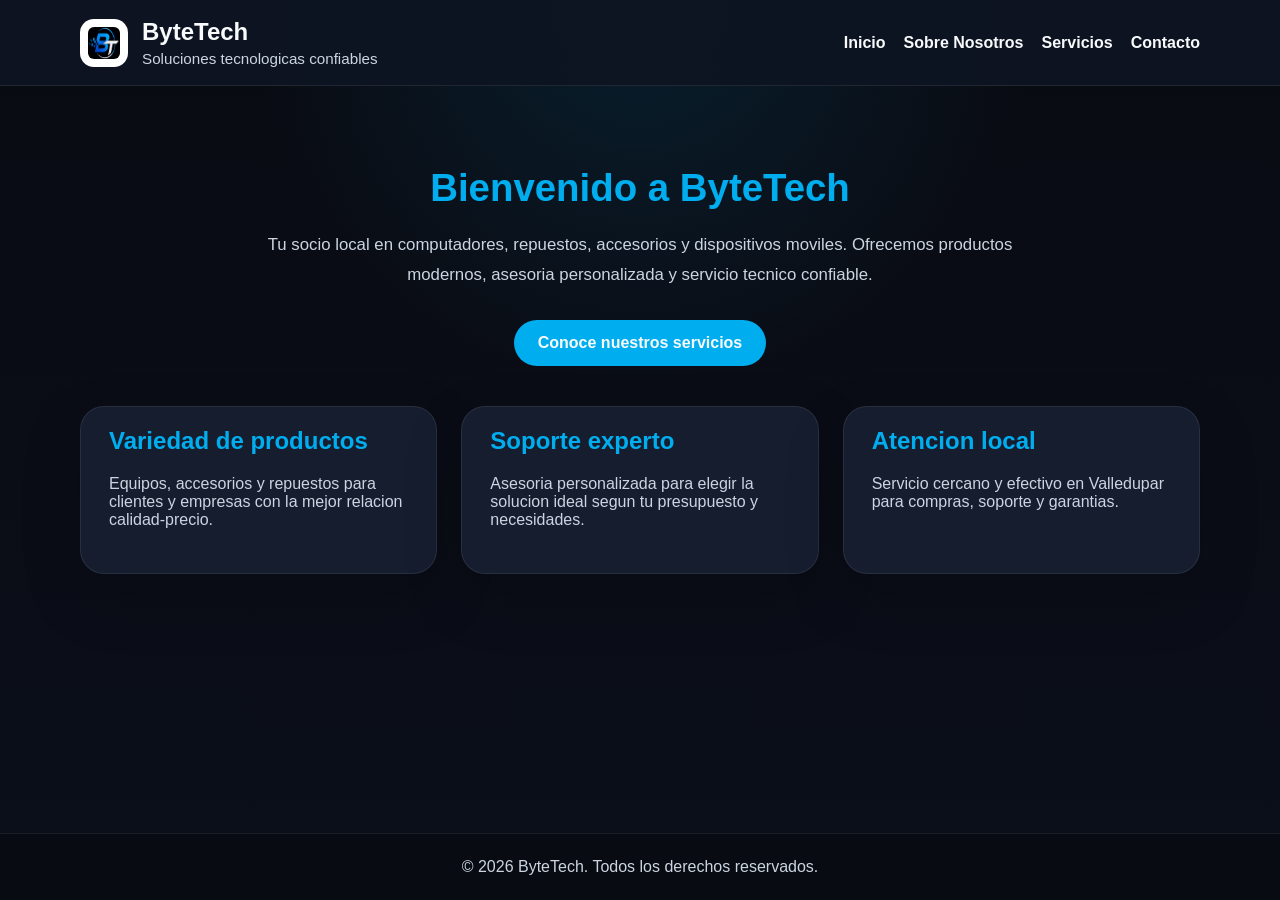
<file: index.html>
<!DOCTYPE html>
<html lang="es">
<head>
    <meta charset="UTF-8">
    <meta name="viewport" content="width=device-width, initial-scale=1.0">
    <link rel="icon" type="image/png" href="assets/icon.png">
    <link rel="stylesheet" href="css/base.css">
    <link rel="stylesheet" href="css/style.css">
    <title>ByteTech | Inicio</title>
</head>
<body>
    <header>
        <div class="container header-inner">
            <div class="brand">
                <img src="assets/icon.png" alt="ByteTech icon" class="logo">
                <div>
                    <h1>ByteTech</h1>
                    <p>Soluciones tecnologicas confiables</p>
                </div>
            </div>
            <nav>
                <ul>
                    <li><a href="index.html">Inicio</a></li>
                    <li><a href="about.html">Sobre Nosotros</a></li>
                    <li><a href="services.html">Servicios</a></li>
                    <li><a href="contact.html">Contacto</a></li>
                </ul>
            </nav>
        </div>
    </header>

    <main class="container">
        <section class="hero">
            <h2>Bienvenido a ByteTech</h2>
            <p>Tu socio local en computadores, repuestos, accesorios y dispositivos moviles. Ofrecemos productos modernos, asesoria personalizada y servicio tecnico confiable.</p>
            <a class="btn" href="services.html">Conoce nuestros servicios</a>
        </section>

        <section class="features">
            <article class="card">
                <h2>Variedad de productos</h2>
                <p>Equipos, accesorios y repuestos para clientes y empresas con la mejor relacion calidad-precio.</p>
            </article>
            <article class="card">
                <h2>Soporte experto</h2>
                <p>Asesoria personalizada para elegir la solucion ideal segun tu presupuesto y necesidades.</p>
            </article>
            <article class="card">
                <h2>Atencion local</h2>
                <p>Servicio cercano y efectivo en Valledupar para compras, soporte y garantias.</p>
            </article>
        </section>
    </main>

    <footer>
        <div class="container">
            <p>&copy; 2026 ByteTech. Todos los derechos reservados.</p>
        </div>
    </footer>
    <script src="js/main.js"></script>
</body>
</html>
</file>
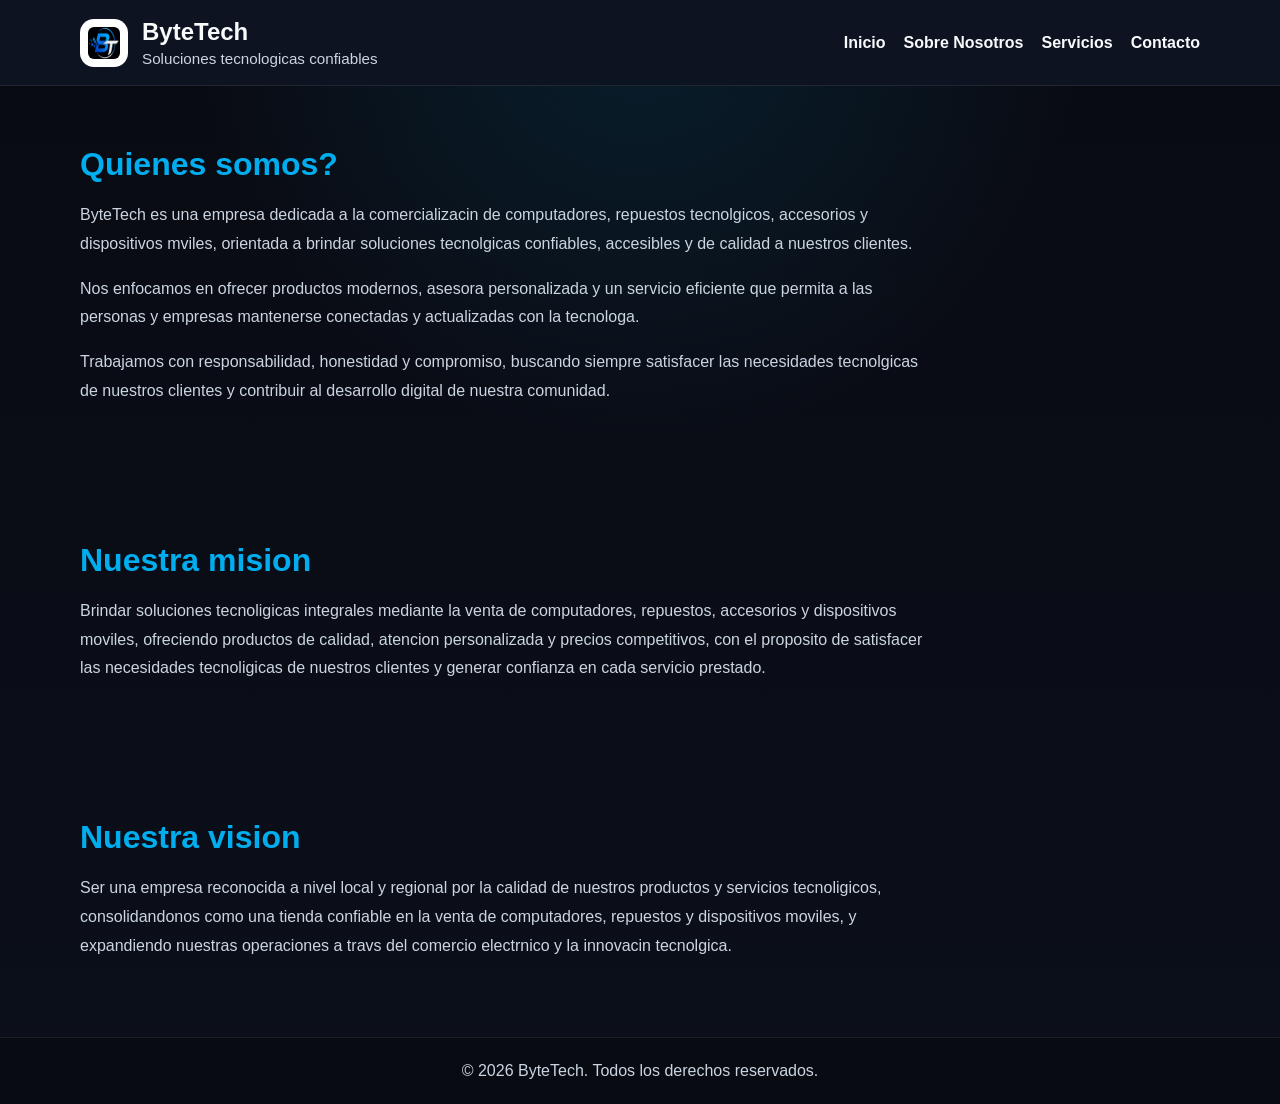
<file: about.html>
<!DOCTYPE html>
<html lang="es">
<head>
    <meta charset="UTF-8">
    <meta name="viewport" content="width=device-width, initial-scale=1.0">
    <link rel="icon" type="image/png" href="assets/icon.png">
    <link rel="stylesheet" href="css/base.css">
    <link rel="stylesheet" href="css/style.css">
    <title>ByteTech | Sobre Nosotros</title>
</head>
<body>
    <header>
        <div class="container header-inner">
            <div class="brand">
                <img src="assets/icon.png" alt="ByteTech icon" class="logo">
                <div>
                    <h1>ByteTech</h1>
                    <p>Soluciones tecnologicas confiables</p>
                </div>
            </div>
            <nav>
                <ul>
                    <li><a href="index.html">Inicio</a></li>
                    <li><a href="about.html">Sobre Nosotros</a></li>
                    <li><a href="services.html">Servicios</a></li>
                    <li><a href="contact.html">Contacto</a></li>
                </ul>
            </nav>
        </div>
    </header>

    <main class="container">
        <section class="page-section">
            <h2>Quienes somos?</h2>
            <p>ByteTech es una empresa dedicada a la comercializacin de computadores, repuestos tecnolgicos, accesorios y dispositivos mviles, orientada a brindar soluciones tecnolgicas confiables, accesibles y de calidad a nuestros clientes.</p>
            <p>Nos enfocamos en ofrecer productos modernos, asesora personalizada y un servicio eficiente que permita a las personas y empresas mantenerse conectadas y actualizadas con la tecnologa.</p>
            <p>Trabajamos con responsabilidad, honestidad y compromiso, buscando siempre satisfacer las necesidades tecnolgicas de nuestros clientes y contribuir al desarrollo digital de nuestra comunidad.</p>
        </section>

        <section class="page-section">
            <h2>Nuestra mision</h2>
            <p>Brindar soluciones tecnoligicas integrales mediante la venta de computadores, repuestos, accesorios y dispositivos moviles, ofreciendo productos de calidad, atencion personalizada y precios competitivos, con el proposito de satisfacer las necesidades tecnoligicas de nuestros clientes y generar confianza en cada servicio prestado.</p>
        </section>

        <section class="page-section">
            <h2>Nuestra vision</h2>
            <p>Ser una empresa reconocida a nivel local y regional por la calidad de nuestros productos y servicios tecnoligicos, consolidandonos como una tienda confiable en la venta de computadores, repuestos y dispositivos moviles, y expandiendo nuestras operaciones a travs del comercio electrnico y la innovacin tecnolgica.</p>
        </section>
    </main>

    <footer>
        <div class="container">
            <p>&copy; 2026 ByteTech. Todos los derechos reservados.</p>
        </div>
    </footer>
    <script src="js/main.js"></script>
</body>
</html>
</file>
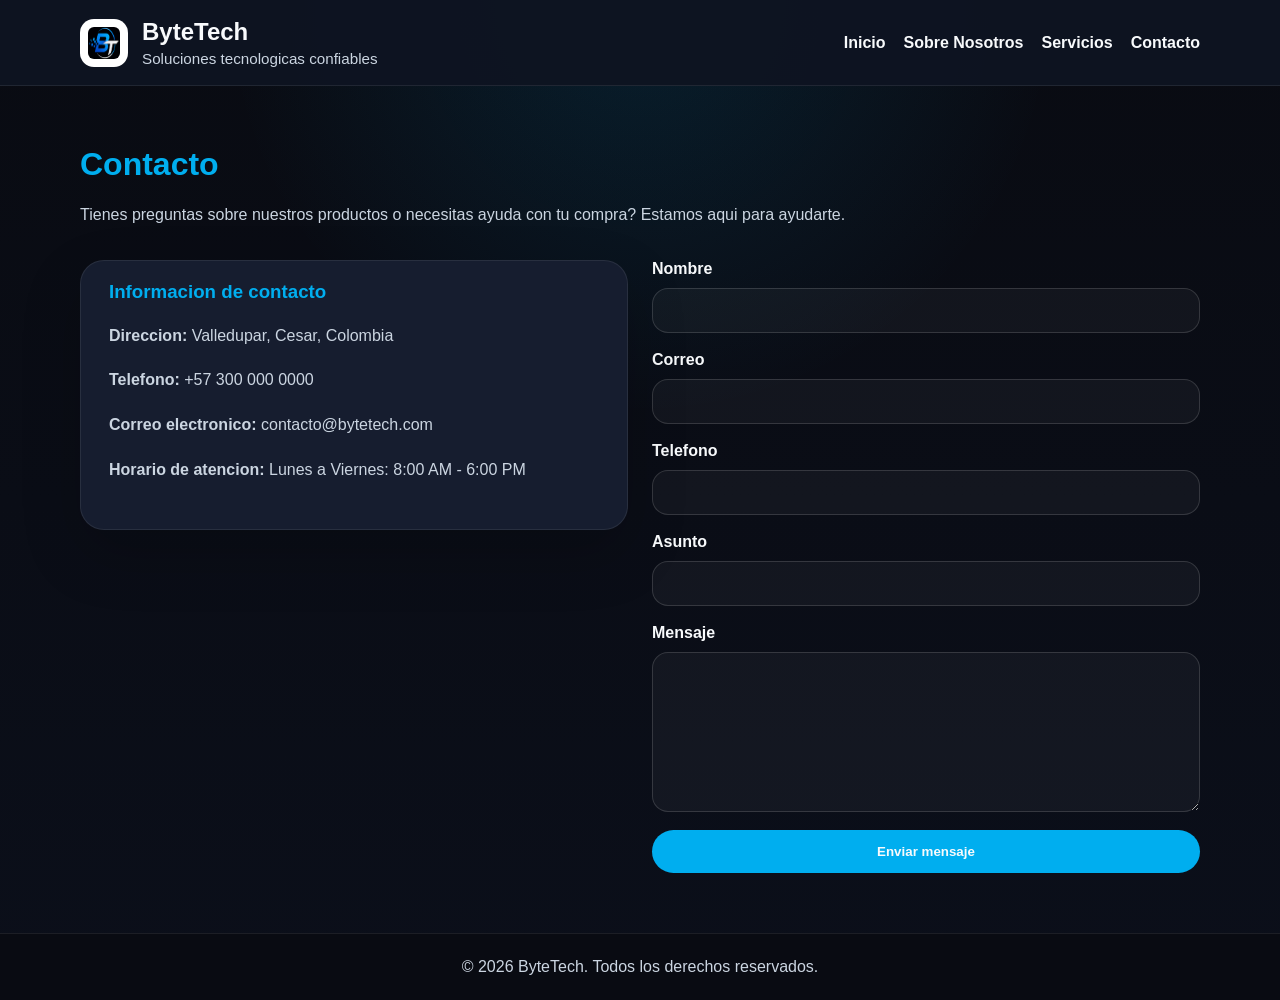
<file: contact.html>
<!DOCTYPE html>
<html lang="es">
<head>
    <meta charset="UTF-8">
    <meta name="viewport" content="width=device-width, initial-scale=1.0">
    <link rel="icon" type="image/png" href="assets/icon.png">
    <link rel="stylesheet" href="css/base.css">
    <link rel="stylesheet" href="css/style.css">
    <title>ByteTech | Contacto</title>
</head>
<body>
    <header>
        <div class="container header-inner">
            <div class="brand">
                <img src="assets/icon.png" alt="ByteTech icon" class="logo">
                <div>
                    <h1>ByteTech</h1>
                    <p>Soluciones tecnologicas confiables</p>
                </div>
            </div>
            <nav>
                <ul>
                    <li><a href="index.html">Inicio</a></li>
                    <li><a href="about.html">Sobre Nosotros</a></li>
                    <li><a href="services.html">Servicios</a></li>
                    <li><a href="contact.html">Contacto</a></li>
                </ul>
            </nav>
        </div>
    </header>

    <main class="container">
        <section class="page-section contact-section">
            <h2>Contacto</h2>
            <p>Tienes preguntas sobre nuestros productos o necesitas ayuda con tu compra? Estamos aqui para ayudarte.</p>

            <div class="contact-info">
                <div class="card">
                    <h3>Informacion de contacto</h3>
                    <p><strong>Direccion:</strong> Valledupar, Cesar, Colombia</p>
                    <p><strong>Telefono:</strong> +57 300 000 0000</p>
                    <p><strong>Correo electronico:</strong> contacto@bytetech.com</p>
                    <p><strong>Horario de atencion:</strong> Lunes a Viernes: 8:00 AM - 6:00 PM</p>
                </div>

                <form class="contact-form" action="#" method="post">
                    <div class="form-group">
                        <label for="nombre">Nombre</label>
                        <input type="text" id="nombre" name="nombre" required>
                    </div>
                    <div class="form-group">
                        <label for="correo">Correo</label>
                        <input type="email" id="correo" name="correo" required>
                    </div>
                    <div class="form-group">
                        <label for="telefono">Telefono</label>
                        <input type="tel" id="telefono" name="telefono" required>
                    </div>
                    <div class="form-group">
                        <label for="asunto">Asunto</label>
                        <input type="text" id="asunto" name="asunto" required>
                    </div>
                    <div class="form-group">
                        <label for="mensaje">Mensaje</label>
                        <textarea id="mensaje" name="mensaje" rows="5" required></textarea>
                    </div>
                    <button class="btn" type="submit">Enviar mensaje</button>
                </form>
            </div>
        </section>
    </main>

    <footer>
        <div class="container">
            <p>&copy; 2026 ByteTech. Todos los derechos reservados.</p>
        </div>
    </footer>
    <script src="js/main.js"></script>
</body>
</html>
</file>
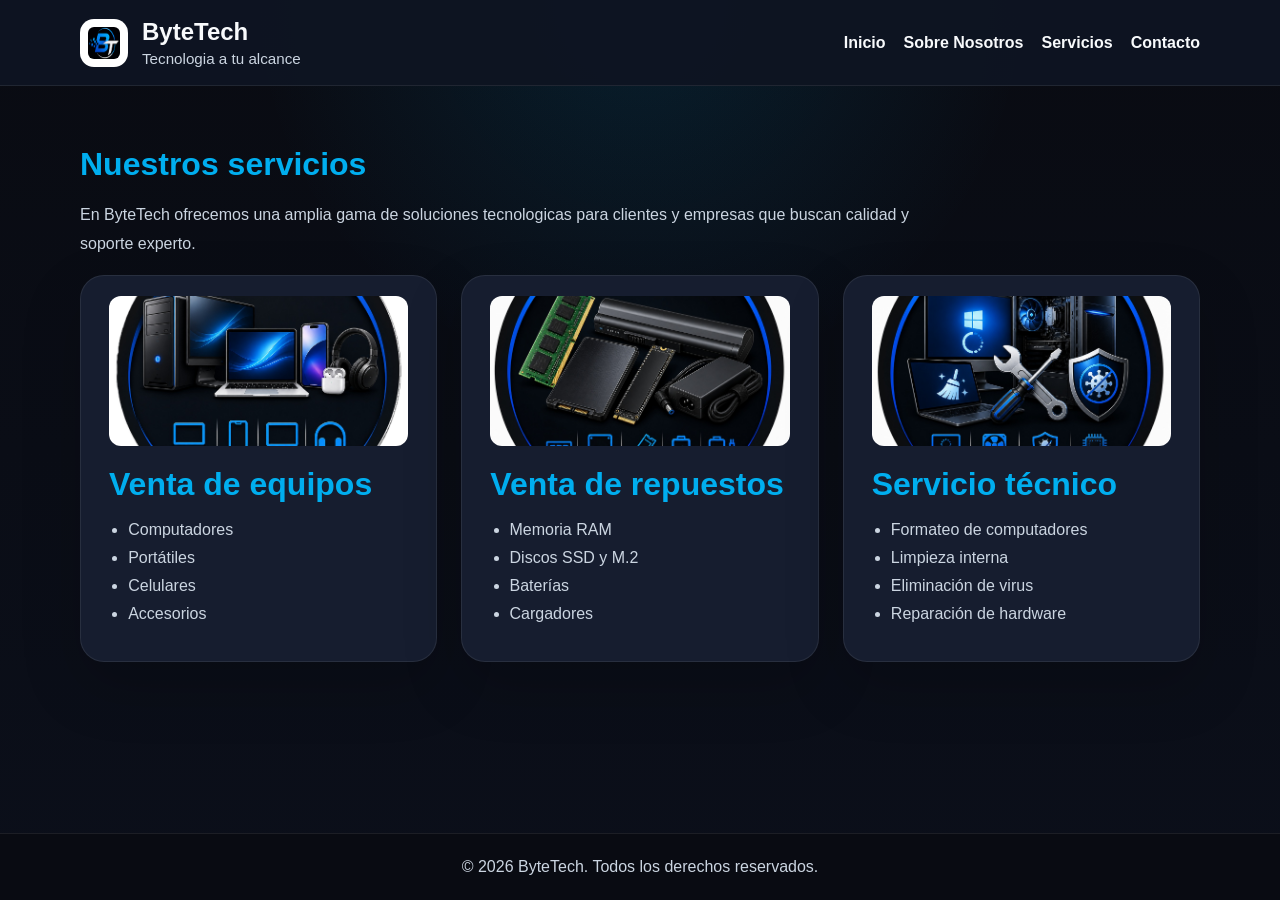
<file: services.html>
<!DOCTYPE html>
<html lang="es">
<head>
    <meta charset="UTF-8">
    <meta name="viewport" content="width=device-width, initial-scale=1.0">
    <link rel="icon" type="image/png" href="assets/icon.png">
    <link rel="stylesheet" href="css/base.css">
    <link rel="stylesheet" href="css/style.css">
    <title>ByteTech | Servicios</title>
</head>
<body>
    <header>
        <div class="container header-inner">
            <div class="brand">
                <img src="assets/icon.png" alt="ByteTech icon" class="logo">
                <div>
                    <h1>ByteTech</h1>
                    <p>Tecnologia a tu alcance</p>
                </div>
            </div>
            <nav>
                <ul>
                    <li><a href="index.html">Inicio</a></li>
                    <li><a href="about.html">Sobre Nosotros</a></li>
                    <li><a href="services.html">Servicios</a></li>
                    <li><a href="contact.html">Contacto</a></li>
                </ul>
            </nav>
        </div>
    </header>

    <main class="container">
        <section class="page-section">
            <h2>Nuestros servicios</h2>
            <p>En ByteTech ofrecemos una amplia gama de soluciones tecnologicas para clientes y empresas que buscan calidad y soporte experto.</p>

            <div class="services-grid">
                <article class="service-card">
                    <a href="productos/product1.html">
                    <div class="contenedor-img">
                       <img src="assets/logoEquipos.jpg" alt="Computadores y equipos tecnológicos">
                    </div>
                    <h2>Venta de equipos</h2>
                    <ul>
                        <li>Computadores</li>
                        <li>Portátiles</li>
                        <li>Celulares</li>
                        <li>Accesorios</li>
                    </ul>
                    </a>
                </article>
                <article class="service-card">
                    <a href="productos/product2.html">
                    <div class="contenedor-img">
                        <img src="assets/repuestos.jpg" alt="Repuestos tecnológicos" loading="lazy">
                    </div>
                    <h2>Venta de repuestos</h2>
                    <ul>
                        <li>Memoria RAM</li>
                        <li>Discos SSD y M.2</li>
                        <li>Baterías</li>
                        <li>Cargadores</li>
                    </ul>
                    </a>
                </article>
                <article class="service-card">
                    <a href="productos/product3.html">
                    <div class="contenedor-img">
                        <img src="assets/servitecnico.jpg" alt="Servicio técnico" loading="lazy">
                    </div>
                    <h2>Servicio técnico</h2>
                    <ul>
                        <li>Formateo de computadores</li>
                        <li>Limpieza interna</li>
                        <li>Eliminación de virus</li>
                        <li>Reparación de hardware</li>
                    </ul>
                    </a>
                </article>
            </div>
        </section>
    </main>

    <footer>
        <p>&copy; 2026 ByteTech. Todos los derechos reservados.</p>
    </footer>
    <script src="js/main.js"></script>
</body>
</html>
</file>
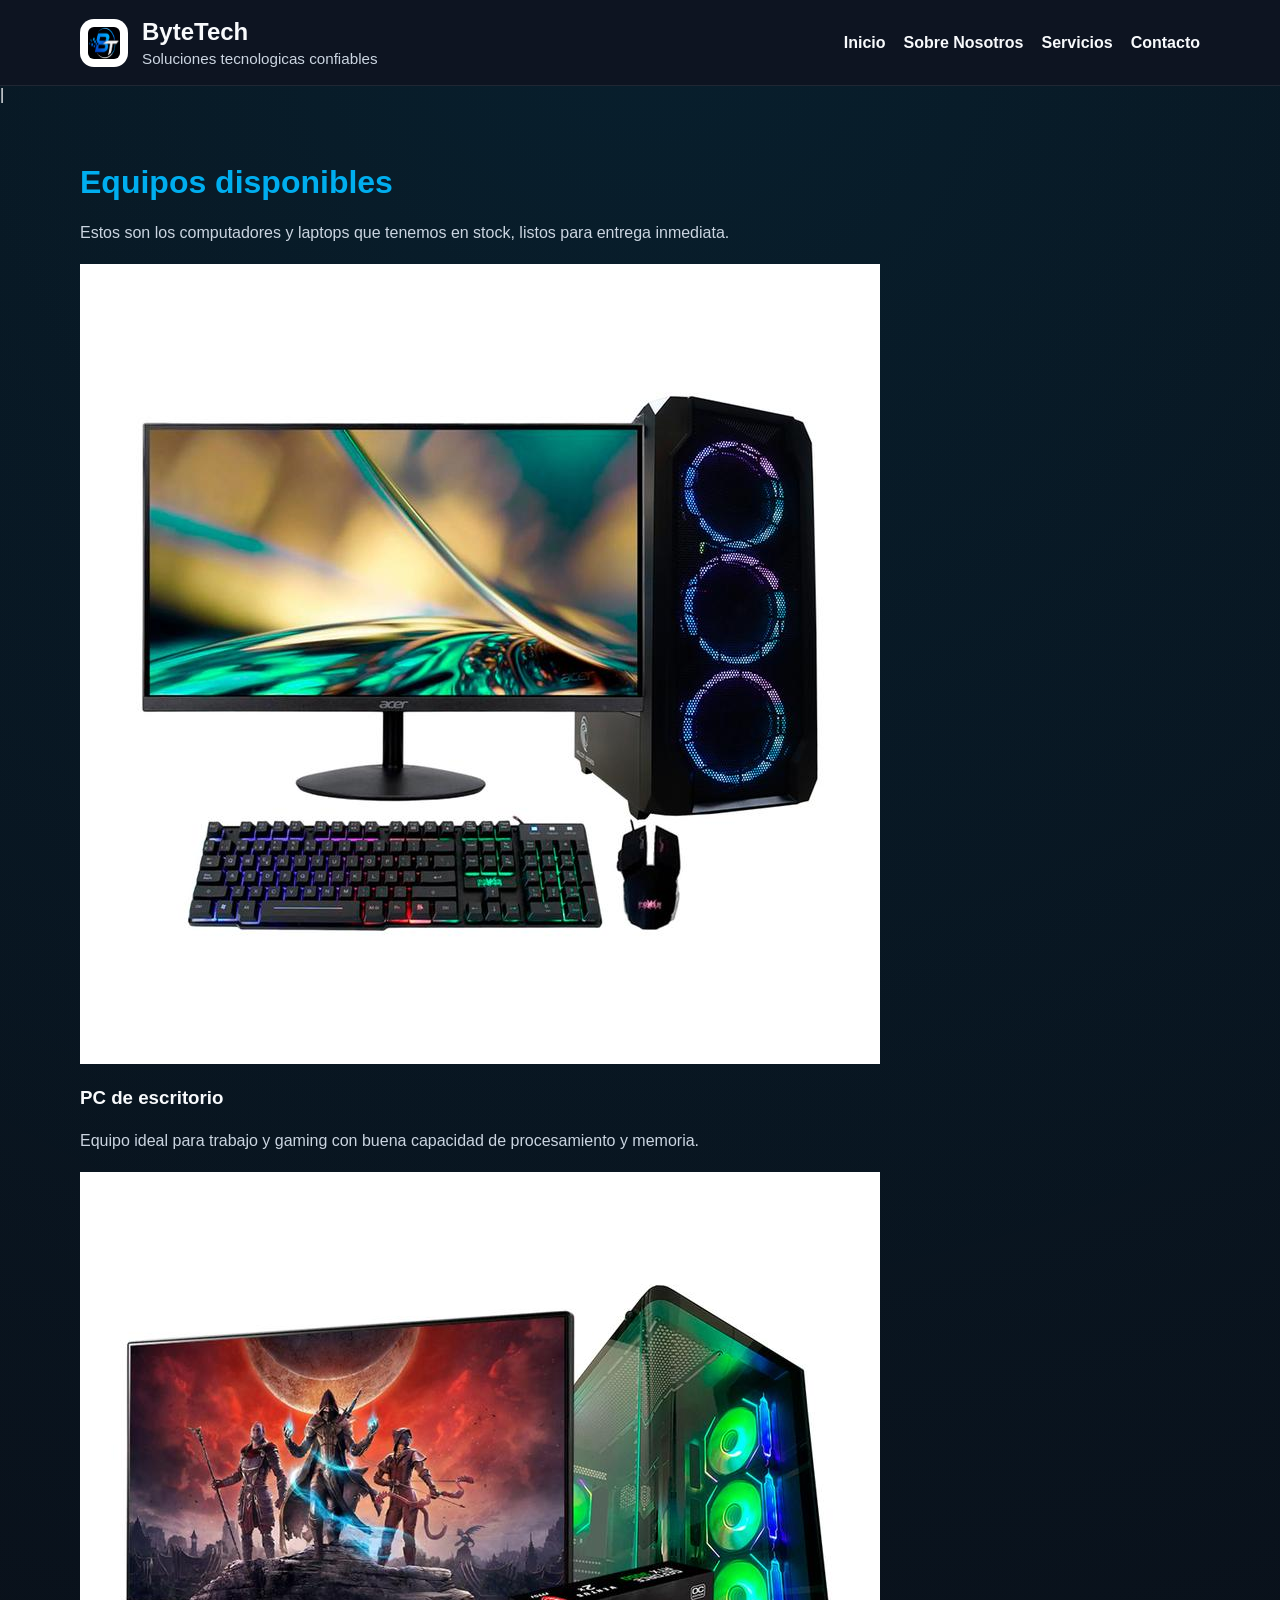
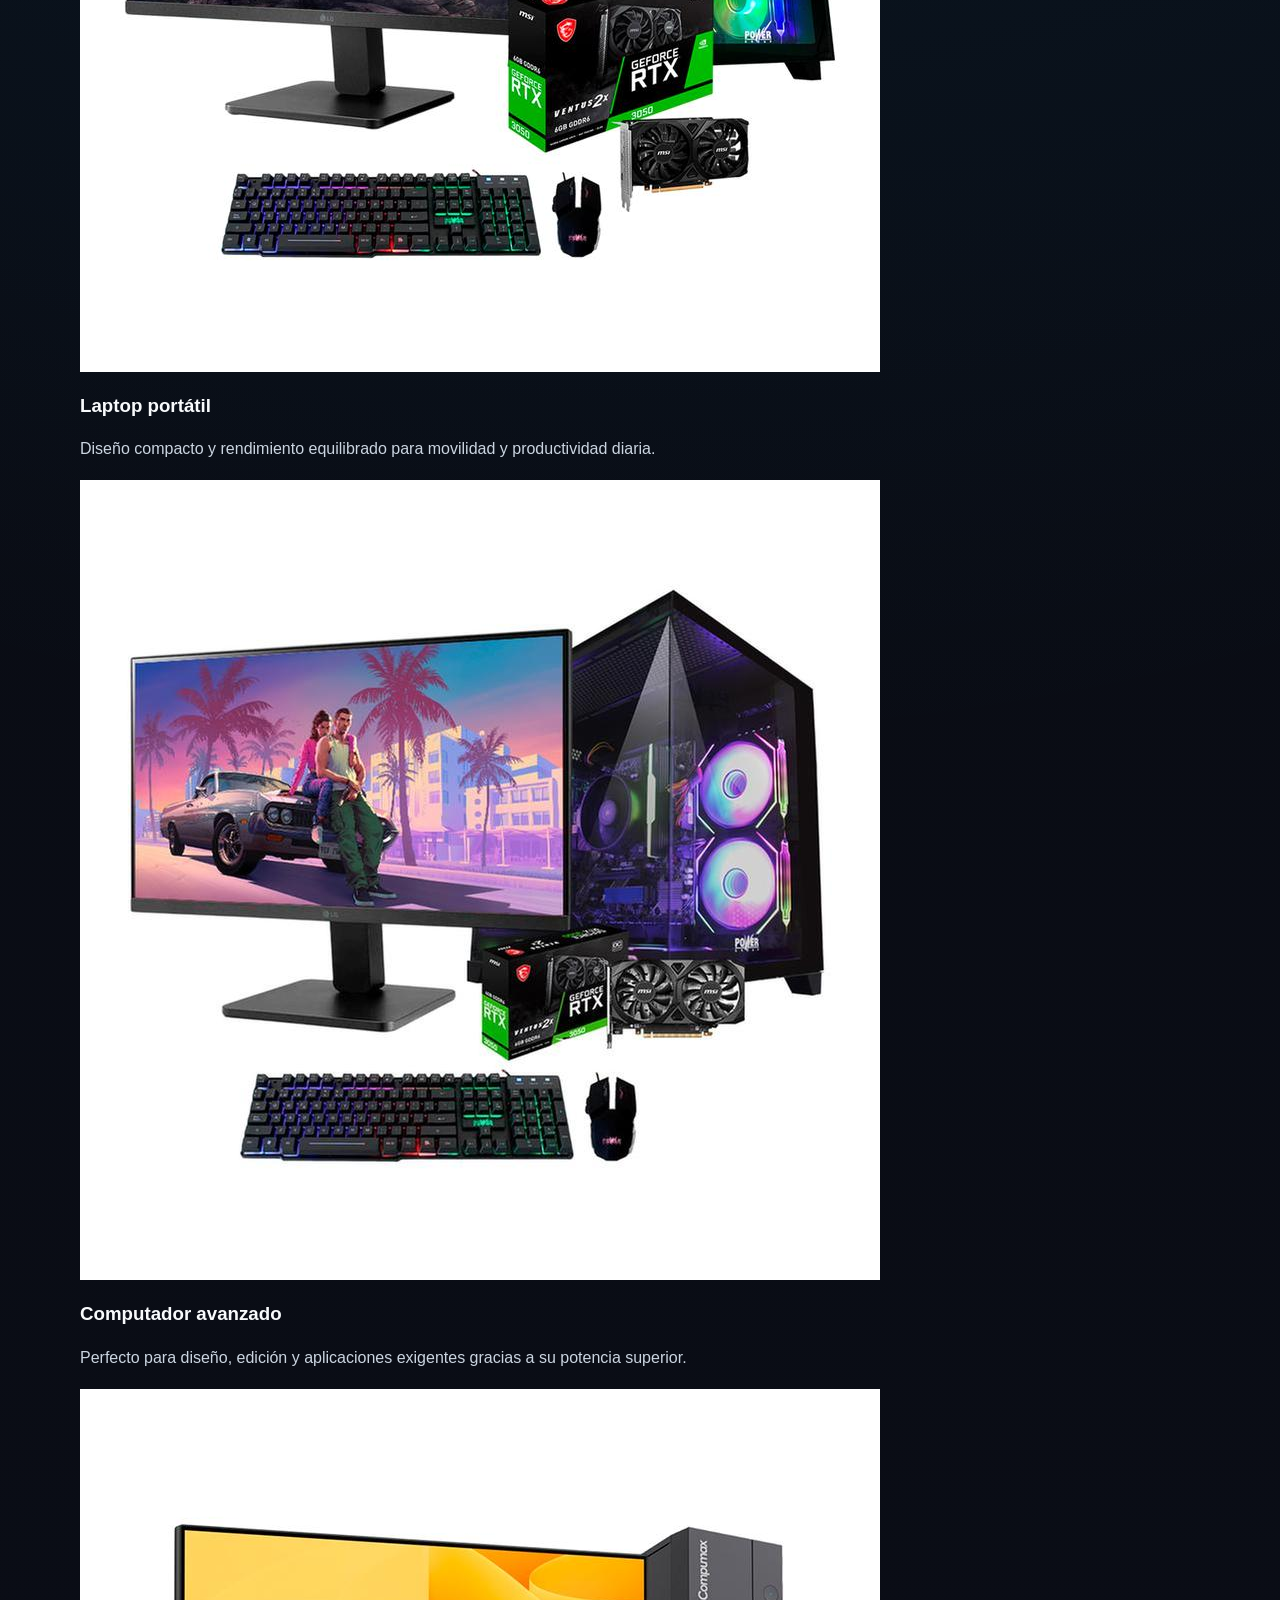
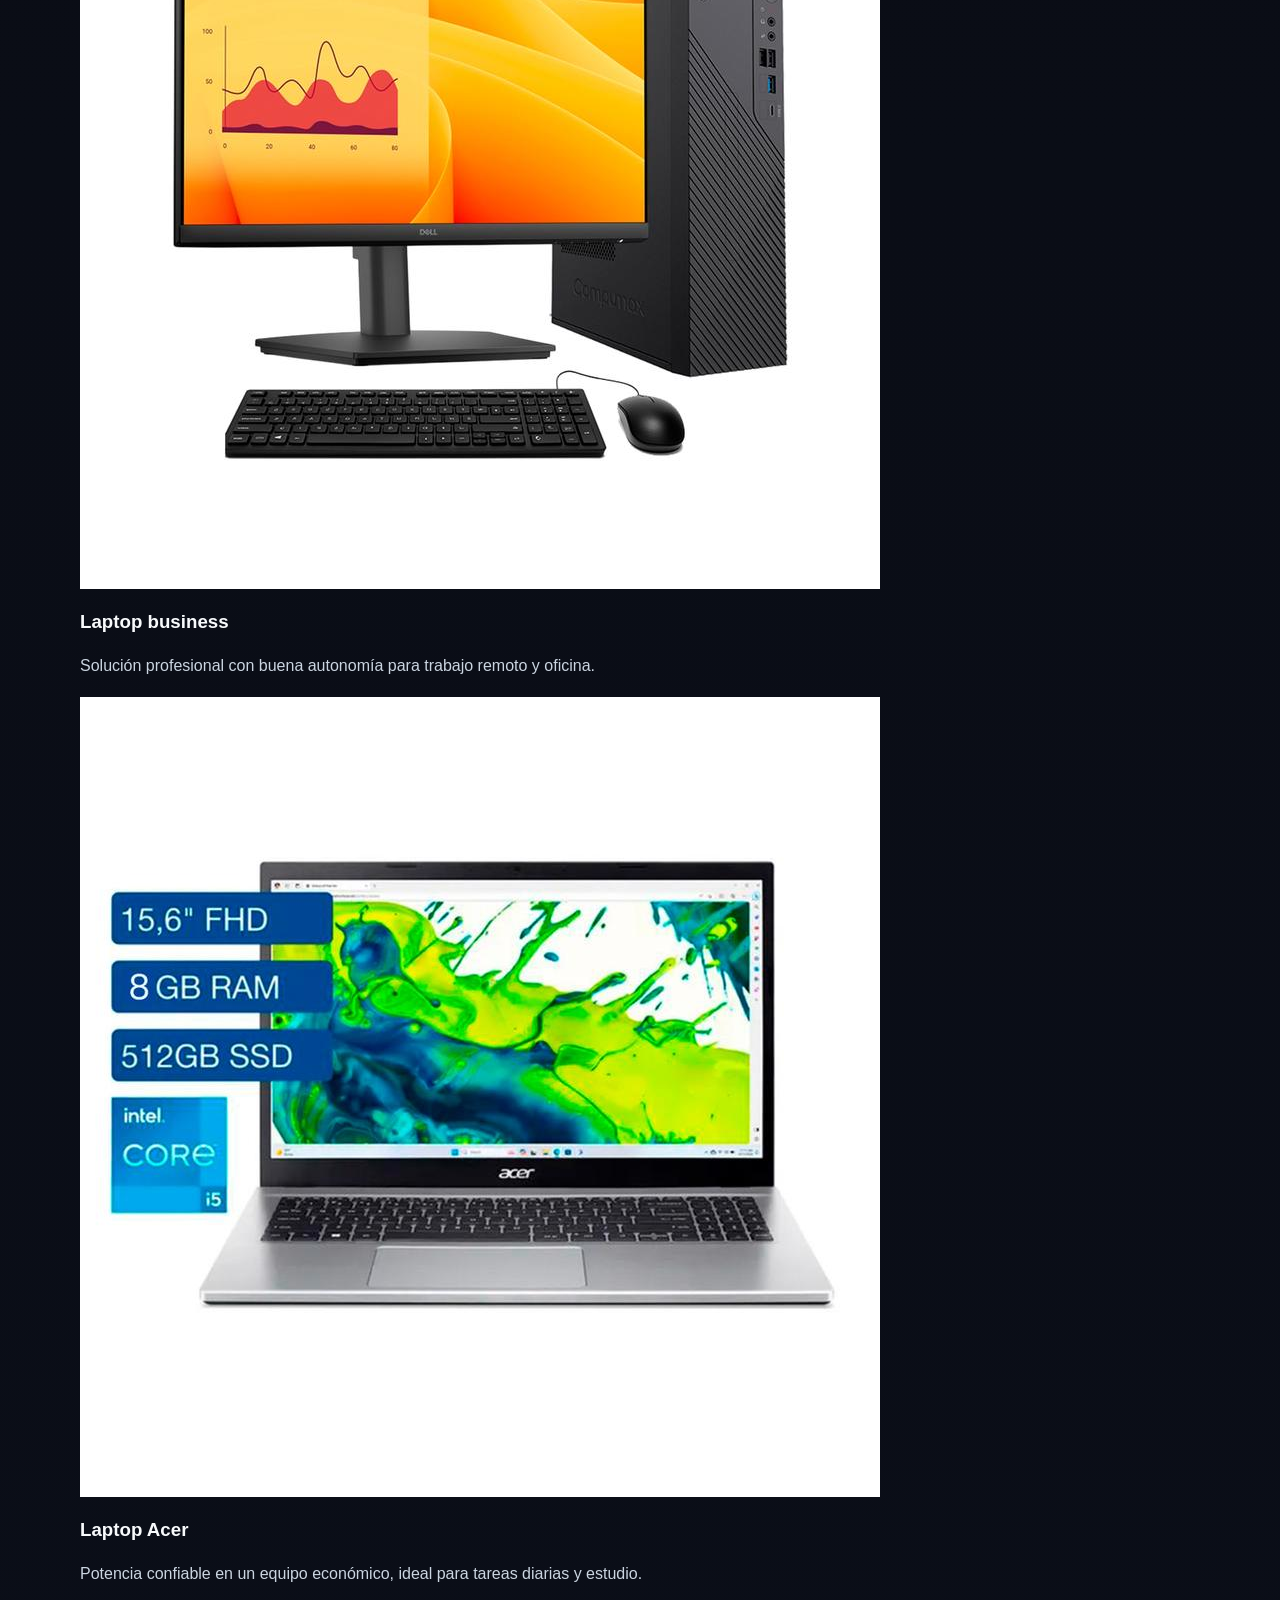
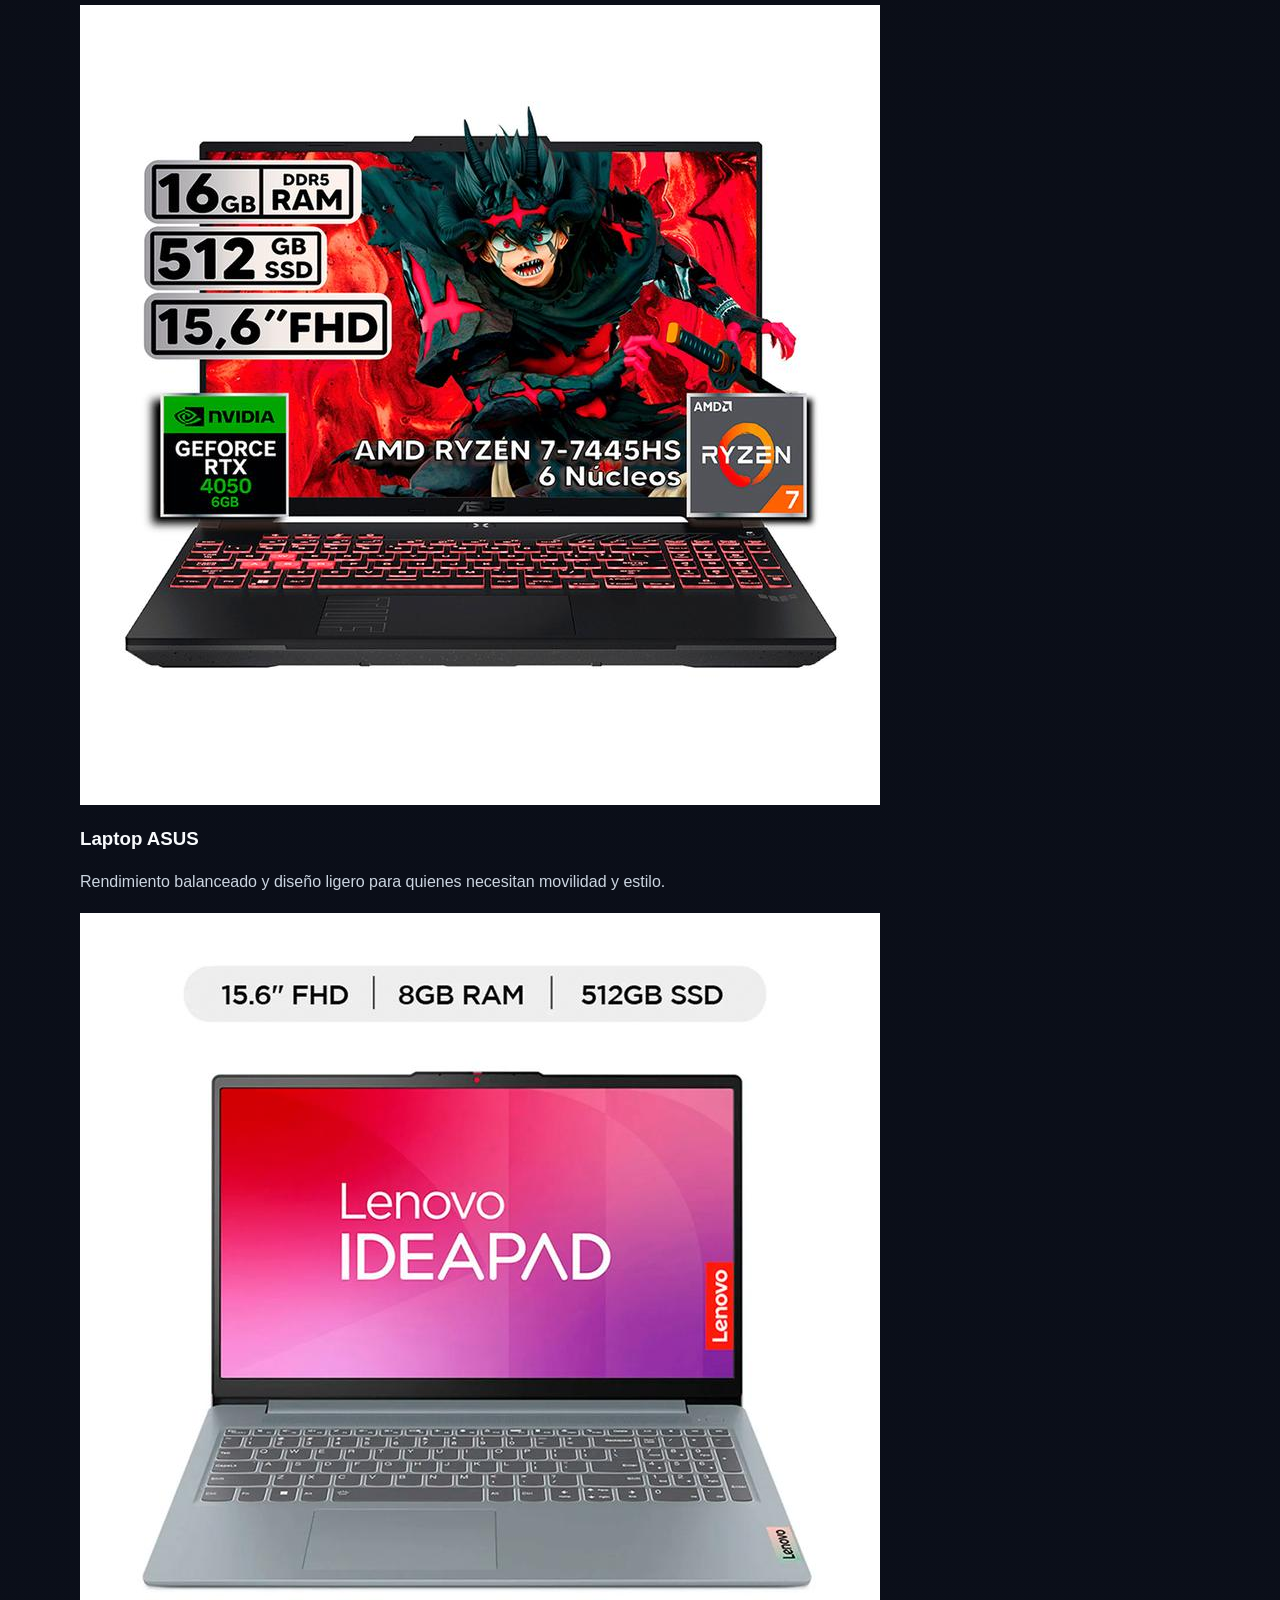
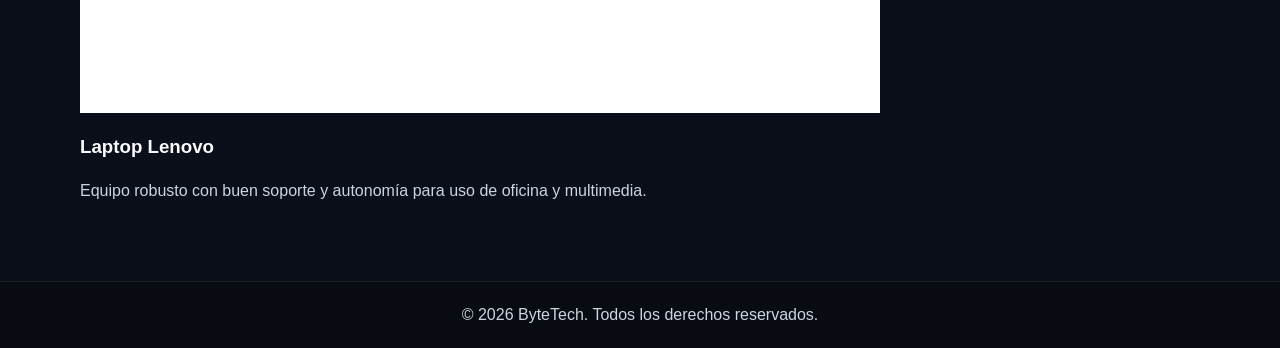
<file: productos/product1.html>
<!DOCTYPE html>
<html lang="es">
<head>
    <meta charset="UTF-8">
    <meta name="viewport" content="width=device-width, initial-scale=1.0">
    <link rel="icon" type="image/png" href="../assets/icon.png">
    <link rel="stylesheet" href="../css/base.css">
    <link rel="stylesheet" href="../css/style.css">
    <title>ByteTech | Venta de equipos</title>
</head>
<body>
    <header>
        <div class="container header-inner">
            <div class="brand">
                <img src="../assets/icon.png" alt="ByteTech icon" class="logo">
                <div>
                    <h1>ByteTech</h1>
                    <p>Soluciones tecnologicas confiables</p>
                </div>
            </div>
            <nav>
                <ul>
                    <li><a href="../index.html">Inicio</a></li>
                    <li><a href="../about.html">Sobre Nosotros</a></li>
                    <li><a href="../services.html">Servicios</a></li>
                    <li><a href="../contact.html">Contacto</a></li>
                </ul>
            </nav>
        </div>
    </header>|

    <main class="container">
        <section class="page-section">
            <h2>Equipos disponibles</h2>
            <p>Estos son los computadores y laptops que tenemos en stock, listos para entrega inmediata.</p>
            <div class="product-grid">
                <article class="product-card">
                    <img src="../assets/desktop/clon4.jpg" alt="PC de escritorio" loading="lazy">
                    <h3>PC de escritorio</h3>
                    <p>Equipo ideal para trabajo y gaming con buena capacidad de procesamiento y memoria.</p>
                </article>
                <article class="product-card">
                    <img src="../assets/desktop/clon7.jpg" alt="Laptop portátil" loading="lazy">
                    <h3>Laptop portátil</h3>
                    <p>Diseño compacto y rendimiento equilibrado para movilidad y productividad diaria.</p>
                </article>
                <article class="product-card">
                    <img src="../assets/desktop/clon8.jpg" alt="Computador avanzado" loading="lazy">
                    <h3>Computador avanzado</h3>
                    <p>Perfecto para diseño, edición y aplicaciones exigentes gracias a su potencia superior.</p>
                </article>
                <article class="product-card">
                    <img src="../assets/desktop/ssf1.jpg" alt="Laptop business" loading="lazy">
                    <h3>Laptop business</h3>
                    <p>Solución profesional con buena autonomía para trabajo remoto y oficina.</p>
                </article>
                <article class="product-card">
                    <img src="../assets/laptop/acer1.jpg" alt="Laptop Acer" loading="lazy">
                    <h3>Laptop Acer</h3>
                    <p>Potencia confiable en un equipo económico, ideal para tareas diarias y estudio.</p>
                </article>
                <article class="product-card">
                    <img src="../assets/laptop/asus1.jpg" alt="Laptop ASUS" loading="lazy">
                    <h3>Laptop ASUS</h3>
                    <p>Rendimiento balanceado y diseño ligero para quienes necesitan movilidad y estilo.</p>
                </article>
                <article class="product-card">
                    <img src="../assets/laptop/lenovo1.jpg" alt="Laptop Lenovo" loading="lazy">
                    <h3>Laptop Lenovo</h3>
                    <p>Equipo robusto con buen soporte y autonomía para uso de oficina y multimedia.</p>
                </article>
            </div>
        </section>
    </main>

    <footer>
        <div class="container">
            <p>&copy; 2026 ByteTech. Todos los derechos reservados.</p>
        </div>
    </footer>
    <script src="../js/main.js"></script>
</body>
</html>
</file>
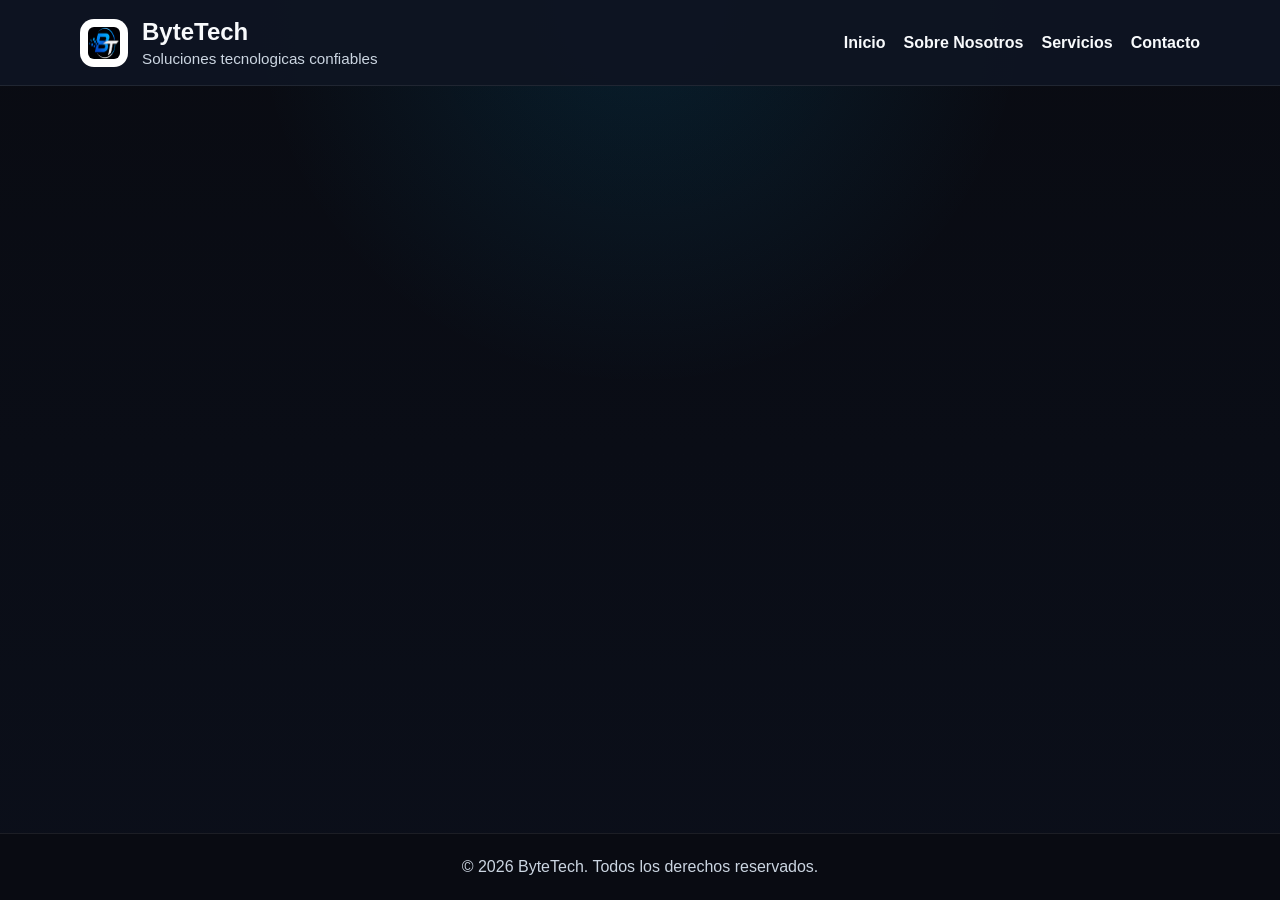
<file: productos/product2.html>
<!DOCTYPE html>
<html lang="es">
<head>
    <meta charset="UTF-8">
    <meta name="viewport" content="width=device-width, initial-scale=1.0">
    <link rel="icon" type="image/png" href="../assets/icon.png">
    <link rel="stylesheet" href="../css/base.css">
    <link rel="stylesheet" href="../css/style.css">
    <title>ByteTech | Venta de repuestos</title>
</head>
<body>
    <header>
        <div class="container header-inner">
            <div class="brand">
                <img src="../assets/icon.png" alt="ByteTech icon" class="logo">
                <div>
                    <h1>ByteTech</h1>
                    <p>Soluciones tecnologicas confiables</p>
                </div>
            </div>
            <nav>
                <ul>
                    <li><a href="../index.html">Inicio</a></li>
                    <li><a href="../about.html">Sobre Nosotros</a></li>
                    <li><a href="../services.html">Servicios</a></li>
                    <li><a href="../contact.html">Contacto</a></li>
                </ul>
            </nav>
        </div>
    </header>

    <main class="container">
       
    </main>

    <footer>
        <div class="container">
            <p>&copy; 2026 ByteTech. Todos los derechos reservados.</p>
        </div>
    </footer>
    <script src="../js/main.js"></script>
</body>
</html>
</file>
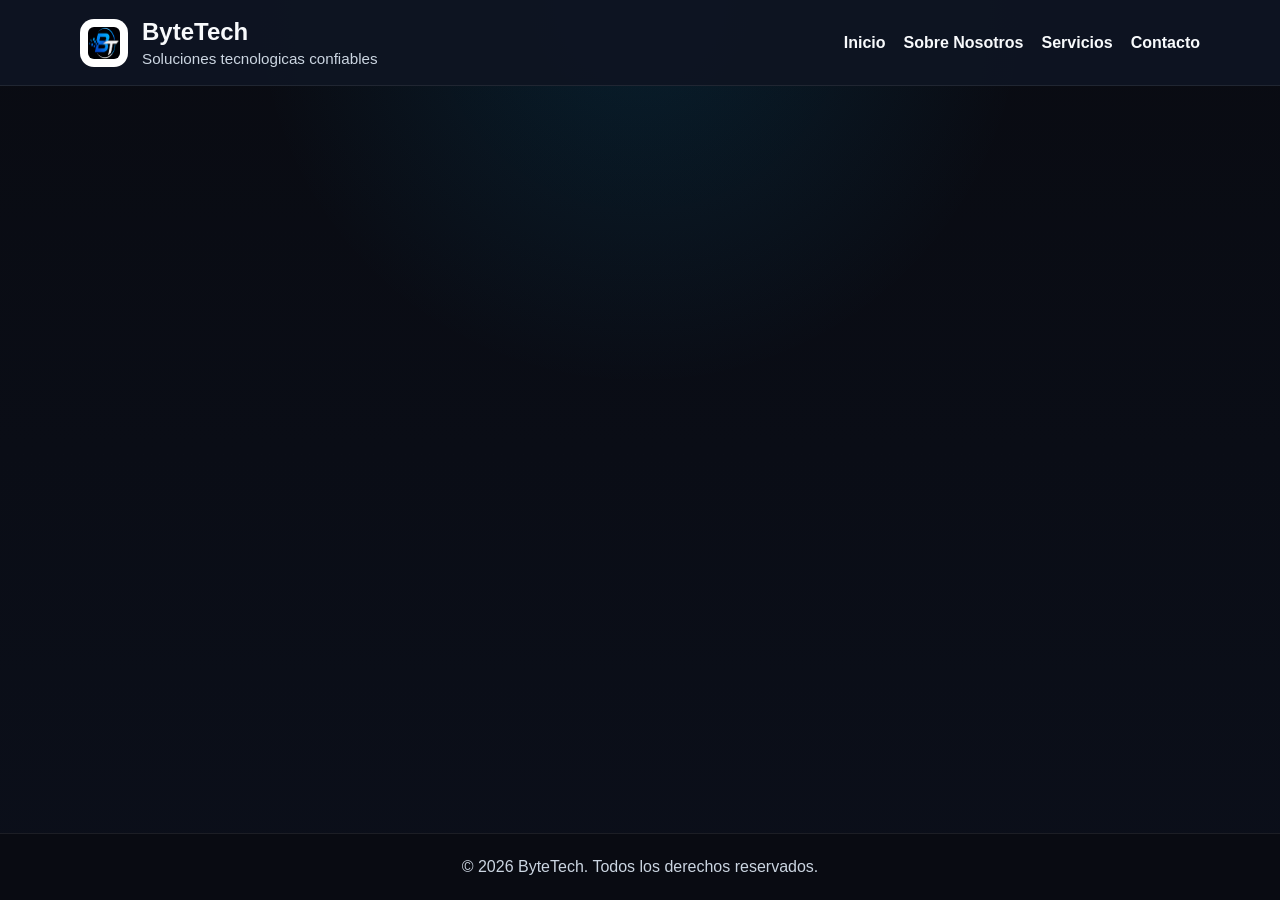
<file: productos/product3.html>
<!DOCTYPE html>
<html lang="es">
<head>
    <meta charset="UTF-8">
    <meta name="viewport" content="width=device-width, initial-scale=1.0">
    <link rel="icon" type="image/png" href="../assets/icon.png">
    <link rel="stylesheet" href="../css/base.css">
    <link rel="stylesheet" href="../css/style.css">
    <title>ByteTech | Servicio técnico</title>
</head>
<body>
    <header>
        <div class="container header-inner">
            <div class="brand">
                <img src="../assets/icon.png" alt="ByteTech icon" class="logo">
                <div>
                    <h1>ByteTech</h1>
                    <p>Soluciones tecnologicas confiables</p>
                </div>
            </div>
            <nav>
                <ul>
                    <li><a href="../index.html">Inicio</a></li>
                    <li><a href="../about.html">Sobre Nosotros</a></li>
                    <li><a href="../services.html">Servicios</a></li>
                    <li><a href="../contact.html">Contacto</a></li>
                </ul>
            </nav>
        </div>
    </header>

    <main class="container">

    </main>

    <footer>
        <div class="container">
            <p>&copy; 2026 ByteTech. Todos los derechos reservados.</p>
        </div>
    </footer>
    <script src="../js/main.js"></script>
</body>
</html>
</file>
<file: css/base.css>
:root {
    --color-primario: #00AEEF;
    --color-secundario: #0077B6;
    --color-fondo: #0B0F1A;
    --color-tarjeta: #161D2F;
    --color-texto: #F8FAFC;
    --color-texto-secundario: #CBD5E1;
    --color-borde: rgba(255,255,255,0.08);
}

* {
    box-sizing: border-box;
}

html {
    scroll-behavior: smooth;
}

body {
    margin: 0;
    font-family: Arial, Helvetica, sans-serif;
    background: radial-gradient(circle at top, rgba(0,174,239,0.12), transparent 35%),
                linear-gradient(180deg, #090B12 0%, #0B0F1A 100%);
    color: var(--color-texto);
    display: flex;
    flex-direction: column;
    min-height: 100vh;
}

main {
    flex: 1;
}

.contendor-img {
    width: 100%;
}

.contendor-img img {
    width: 100%;
    height: auto;
    display: block;
}



a {
    color: inherit;
    text-decoration: none;
}

button,
.btn {
    display: inline-flex;
    align-items: center;
    justify-content: center;
    background-color: var(--color-primario);
    color: var(--color-texto);
    border: none;
    padding: 14px 24px;
    border-radius: 999px;
    cursor: pointer;
    font-weight: 700;
    transition: transform 0.2s ease, background-color 0.2s ease;
}

button:hover,
.btn:hover {
    background-color: var(--color-secundario);
    transform: translateY(-2px);
}

.container {
    width: min(1120px, calc(100% - 32px));
    margin: 0 auto;
}

header {
    background-color: rgba(14, 20, 34, 0.96);
    border-bottom: 1px solid rgba(255,255,255,0.08);
    position: sticky;
    top: 0;
    z-index: 10;
}

.header-inner {
    display: flex;
    align-items: center;
    justify-content: space-between;
    gap: 20px;
    padding: 18px 0;
}

.brand {
    display: flex;
    align-items: center;
    gap: 14px;
}

.logo {
    width: 48px;
    height: 48px;
    border-radius: 14px;
    background: #ffffff;
    padding: 8px;
}

.brand h1 {
    margin: 0;
    font-size: 1.5rem;
}

.brand p {
    margin: 4px 0 0;
    color: var(--color-texto-secundario);
    font-size: 0.95rem;
}

nav ul {
    display: flex;
    flex-wrap: wrap;
    justify-content: center;
    gap: 18px;
    list-style: none;
    margin: 0;
    padding: 0;
}

nav a {
    color: var(--color-texto);
    font-weight: 600;
    transition: color 0.2s ease;
}

nav a:hover {
    color: var(--color-primario);
}

footer {
    background-color: rgba(14, 20, 34, 0.96);
    border-top: 1px solid rgba(255,255,255,0.08);
    padding: 20px 0;
    text-align: center;
}

footer p {
    margin: 0;
    color: var(--color-texto-secundario);
}
</file>
<file: css/style.css>
@import url("sections.css");
@import url("forms.css");
@import url("footer.css");
</file>
